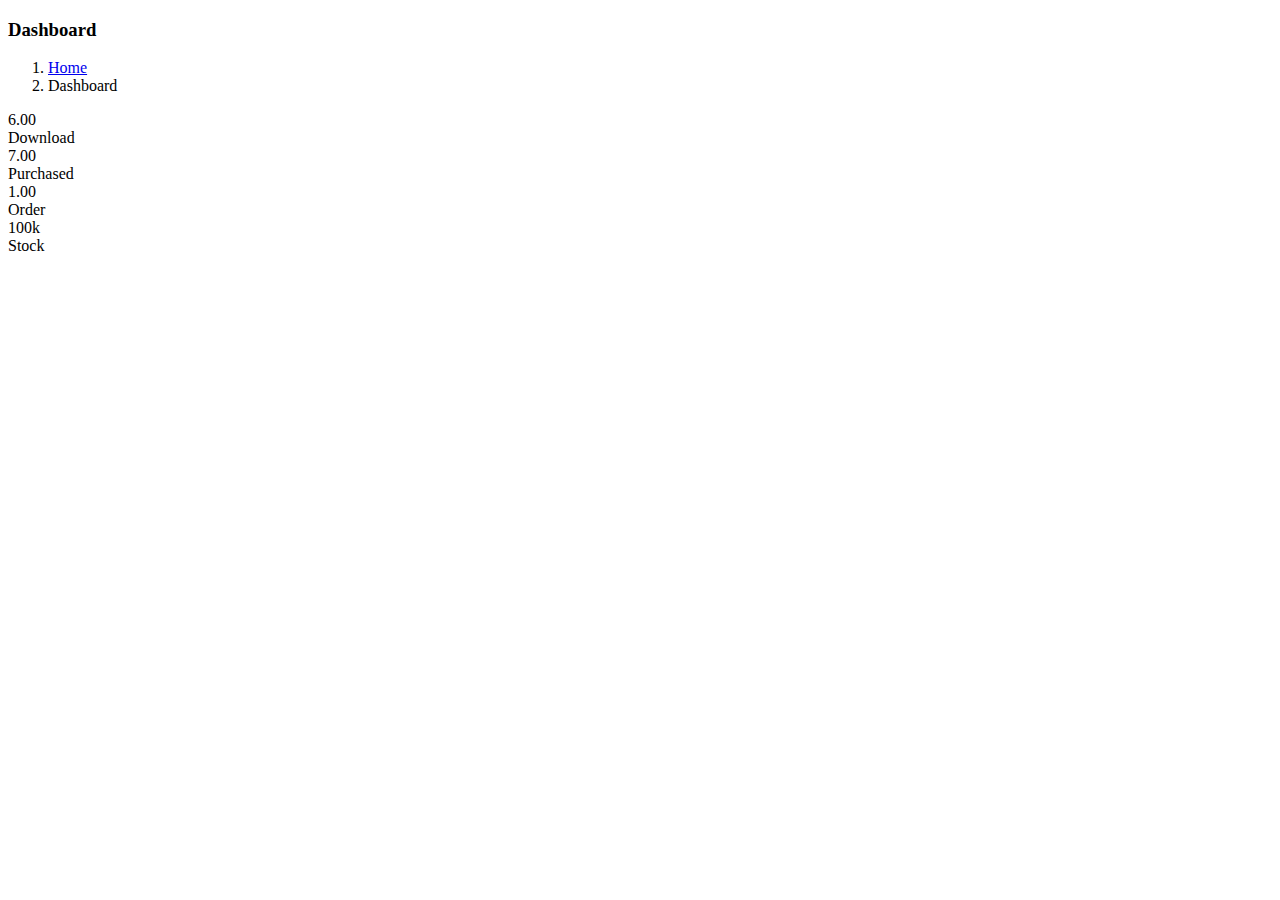
<file: src/main/resources/templates/index.html>
<!doctype html>
<html lang="en" xmlns:th="http//www.thymeleaf.org" th:replace="base::layout(~{::section})">
<head>
	<meta charset="UTF-8" />
	<title>Document</title>
</head>
<body>
		
  <!-- container section start -->
  <section id="container" class="">
    <!--main content start-->
    <section id="main-content">
      <section class="wrapper">
        <!--overview start-->
        <div class="row">
          <div class="col-lg-12">
            <h3 class="page-header"><i class="fa fa-laptop"></i> Dashboard</h3>
            <ol class="breadcrumb">
              <li><i class="fa fa-home"></i><a href="index.html">Home</a></li>
              <li><i class="fa fa-laptop"></i>Dashboard</li>
            </ol>
          </div>
        </div>

        <div class="row">
          <div class="col-lg-3 col-md-3 col-sm-12 col-xs-12">
            <div class="info-box blue-bg">
              <i class="fa fa-cloud-download"></i>
              <div class="count">6.00</div>
              <div class="title">Download</div>
            </div>
            <!--/.info-box-->
          </div>
          <!--/.col-->

          <div class="col-lg-3 col-md-3 col-sm-12 col-xs-12">
            <div class="info-box brown-bg">
              <i class="fa fa-shopping-cart"></i>
              <div class="count">7.00</div>
              <div class="title">Purchased</div>
            </div>
            <!--/.info-box-->
          </div>
          <!--/.col-->

          <div class="col-lg-3 col-md-3 col-sm-12 col-xs-12">
            <div class="info-box dark-bg">
              <i class="fa fa-thumbs-o-up"></i>
              <div class="count">1.00</div>
              <div class="title">Order</div>
            </div>
            <!--/.info-box-->
          </div>
          <!--/.col-->

          <div class="col-lg-3 col-md-3 col-sm-12 col-xs-12">
            <div class="info-box green-bg">
              <i class="fa fa-cubes"></i>
              <div class="count">100k</div>
              <div class="title">Stock</div>
            </div>
    
          </div>

        </div>
 
        <!-- statics end -->




    

      </section>
     
    </section>
    <!--main content end-->
  </section>
	
	
</body>
</html>
</file>
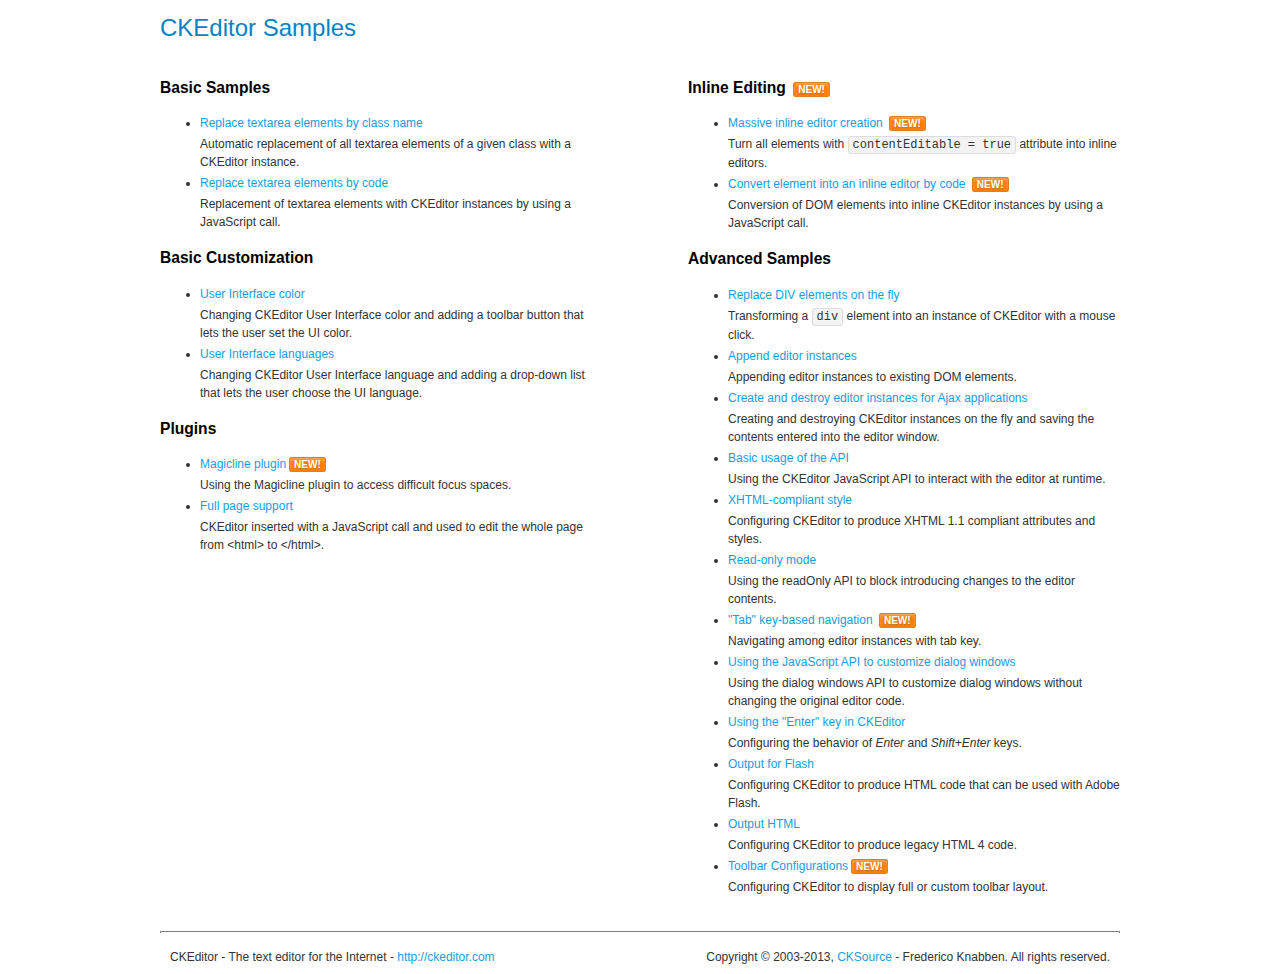
<file: src/main/resources/static/assets/ckeditor/samples/index.html>
<!DOCTYPE html>
<!--
Copyright (c) 2003-2013, CKSource - Frederico Knabben. All rights reserved.
For licensing, see LICENSE.html or http://ckeditor.com/license
-->
<html>
<head>
	<title>CKEditor Samples</title>
	<meta charset="utf-8">
	<link rel="stylesheet" href="sample.css">
</head>
<body>
	<h1 class="samples">
		CKEditor Samples
	</h1>
	<div class="twoColumns">
		<div class="twoColumnsLeft">
			<h2 class="samples">
				Basic Samples
			</h2>
			<dl class="samples">
				<dt><a class="samples" href="replacebyclass.html">Replace textarea elements by class name</a></dt>
				<dd>Automatic replacement of all textarea elements of a given class with a CKEditor instance.</dd>

				<dt><a class="samples" href="replacebycode.html">Replace textarea elements by code</a></dt>
				<dd>Replacement of textarea elements with CKEditor instances by using a JavaScript call.</dd>
			</dl>

			<h2 class="samples">
				Basic Customization
			</h2>
			<dl class="samples">
				<dt><a class="samples" href="uicolor.html">User Interface color</a></dt>
				<dd>Changing CKEditor User Interface color and adding a toolbar button that lets the user set the UI color.</dd>

				<dt><a class="samples" href="uilanguages.html">User Interface languages</a></dt>
				<dd>Changing CKEditor User Interface language and adding a drop-down list that lets the user choose the UI language.</dd>
			</dl>


			<h2 class="samples">Plugins</h2>
<dl class="samples">
<dt><a class="samples" href="plugins/magicline/magicline.html">Magicline plugin</a><span class="new">New!</span></dt>
<dd>Using the Magicline plugin to access difficult focus spaces.</dd>

<dt><a class="samples" href="plugins/wysiwygarea/fullpage.html">Full page support</a></dt>
<dd>CKEditor inserted with a JavaScript call and used to edit the whole page from &lt;html&gt; to &lt;/html&gt;.</dd>
</dl>
		</div>
		<div class="twoColumnsRight">
			<h2 class="samples">
				Inline Editing <span class="new">New!</span>
			</h2>
			<dl class="samples">
				<dt><a class="samples" href="inlineall.html">Massive inline editor creation</a> <span class="new">New!</span></dt>
				<dd>Turn all elements with <code>contentEditable = true</code> attribute into inline editors.</dd>

				<dt><a class="samples" href="inlinebycode.html">Convert element into an inline editor by code</a> <span class="new">New!</span></dt>
				<dd>Conversion of DOM elements into inline CKEditor instances by using a JavaScript call.</dd>

				
			</dl>

			<h2 class="samples">
				Advanced Samples
			</h2>
			<dl class="samples">
				<dt><a class="samples" href="divreplace.html">Replace DIV elements on the fly</a></dt>
				<dd>Transforming a <code>div</code> element into an instance of CKEditor with a mouse click.</dd>

				<dt><a class="samples" href="appendto.html">Append editor instances</a></dt>
				<dd>Appending editor instances to existing DOM elements.</dd>

				<dt><a class="samples" href="ajax.html">Create and destroy editor instances for Ajax applications</a></dt>
				<dd>Creating and destroying CKEditor instances on the fly and saving the contents entered into the editor window.</dd>

				<dt><a class="samples" href="api.html">Basic usage of the API</a></dt>
				<dd>Using the CKEditor JavaScript API to interact with the editor at runtime.</dd>

				<dt><a class="samples" href="xhtmlstyle.html">XHTML-compliant style</a></dt>
				<dd>Configuring CKEditor to produce XHTML 1.1 compliant attributes and styles.</dd>

				<dt><a class="samples" href="readonly.html">Read-only mode</a></dt>
				<dd>Using the readOnly API to block introducing changes to the editor contents.</dd>

				<dt><a class="samples" href="tabindex.html">"Tab" key-based navigation</a> <span class="new">New!</span></dt>
				<dd>Navigating among editor instances with tab key.</dd>


				
<dt><a class="samples" href="plugins/dialog/dialog.html">Using the JavaScript API to customize dialog windows</a></dt>
<dd>Using the dialog windows API to customize dialog windows without changing the original editor code.</dd>

<dt><a class="samples" href="plugins/enterkey/enterkey.html">Using the &quot;Enter&quot; key in CKEditor</a></dt>
<dd>Configuring the behavior of <em>Enter</em> and <em>Shift+Enter</em> keys.</dd>

<dt><a class="samples" href="plugins/htmlwriter/outputforflash.html">Output for Flash</a></dt>
<dd>Configuring CKEditor to produce HTML code that can be used with Adobe Flash.</dd>

<dt><a class="samples" href="plugins/htmlwriter/outputhtml.html">Output HTML</a></dt>
<dd>Configuring CKEditor to produce legacy HTML 4 code.</dd>

<dt><a class="samples" href="plugins/toolbar/toolbar.html">Toolbar Configurations</a><span class="new">New!</span></dt>
<dd>Configuring CKEditor to display full or custom toolbar layout.</dd>

			</dl>
		</div>
	</div>
	<div id="footer">
		<hr>
		<p>
			CKEditor - The text editor for the Internet - <a class="samples" href="http://ckeditor.com/">http://ckeditor.com</a>
		</p>
		<p id="copy">
			Copyright &copy; 2003-2013, <a class="samples" href="http://cksource.com/">CKSource</a> - Frederico Knabben. All rights reserved.
		</p>
	</div>
</body>
</html>
</file>
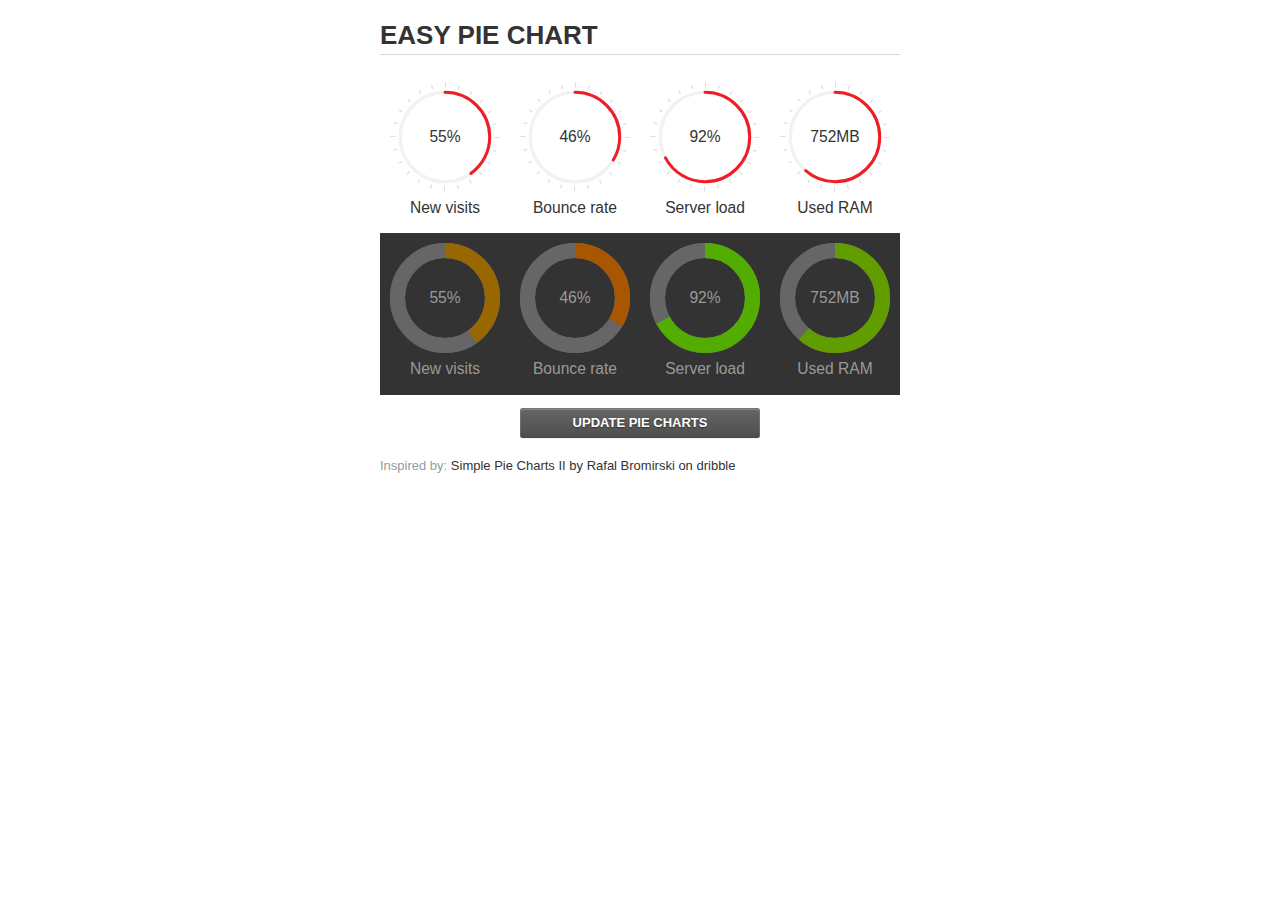
<file: src/main/resources/static/assets/jquery-easy-pie-chart/examples/index.html>
<!doctype html>
<html>
    <head>
        <meta charset="utf-8">
        <title>Easy Pie Chart</title>
        <script type="text/javascript" src="https://ajax.googleapis.com/ajax/libs/jquery/1.7.2/jquery.min.js"></script>
        <script type="text/javascript" src="http://html5shiv.googlecode.com/svn/trunk/html5.js"></script>
        <script type="text/javascript" src="excanvas.js"></script>
        <script type="text/javascript" src="../jquery.easy-pie-chart.js"></script>

        <link rel="stylesheet" type="text/css" href="style.css" media="screen">
        <link rel="stylesheet" type="text/css" href="../jquery.easy-pie-chart.css" media="screen">

        <meta name="viewport" content="width=device-width, initial-scale=1.0">

        <script type="text/javascript">
            var initPieChart = function() {
                $('.percentage').easyPieChart({
                    animate: 1000
                });
                $('.percentage-light').easyPieChart({
                    barColor: function(percent) {
                        percent /= 100;
                        return "rgb(" + Math.round(255 * (1-percent)) + ", " + Math.round(255 * percent) + ", 0)";
                    },
                    trackColor: '#666',
                    scaleColor: false,
                    lineCap: 'butt',
                    lineWidth: 15,
                    animate: 1000
                });

                $('.updateEasyPieChart').on('click', function(e) {
                  e.preventDefault();
                  $('.percentage, .percentage-light').each(function() {
                    var newValue = Math.round(100*Math.random());
                    $(this).data('easyPieChart').update(newValue);
                    $('span', this).text(newValue);
                  });
                });
            };
        </script>
    </head>
    <body onload="initPieChart();">
        <div class="container">
            <h1>EASY PIE CHART</h1>
            <div class="chart">
                <div class="percentage success" data-percent="55"><span>55</span>%</div>
                <div class="label">New visits</div>
            </div>
            <div class="chart">
                <div class="percentage" data-percent="46"><span>46</span>%</div>
                <div class="label">Bounce rate</div>
            </div>
            <div class="chart">
                <div class="percentage" data-percent="92"><span>92</span>%</div>
                <div class="label">Server load</div>
            </div>
            <div class="chart">
                <div class="percentage" data-percent="84"><span>752</span>MB</div>
                <div class="label">Used RAM</div>
            </div>
            <div style="clear:both;"></div>
            <div class="dark">
                <div class="chart">
                    <div id="sparkline_bar" class="percentage-light" data-percent="55"><span>55</span>%</div>
                    <div class="label">New visits</div>
                </div>
                <div class="chart">
                    <div id="sparkline_bar" class="percentage-light" data-percent="46"><span>46</span>%</div>
                    <div class="label">Bounce rate</div>
                </div>
                <div class="chart">
                    <div class="percentage-light" data-percent="92"><span>92</span>%</div>
                    <div class="label">Server load</div>
                </div>
                <div class="chart">
                    <div class="percentage-light" data-percent="84"><span>752</span>MB</div>
                    <div class="label">Used RAM</div>
                </div>
                <div style="clear:both;"></div>
            </div>

            <p><a href="#" class="button updateEasyPieChart">Update pie charts</a></p>

            <p class="credits">Inspired by: <a href="http://drbl.in/ezuc" target="_blank">Simple Pie Charts II by Rafal Bromirski on dribble</a></p>
        </div>
    </body>
</html>
</file>
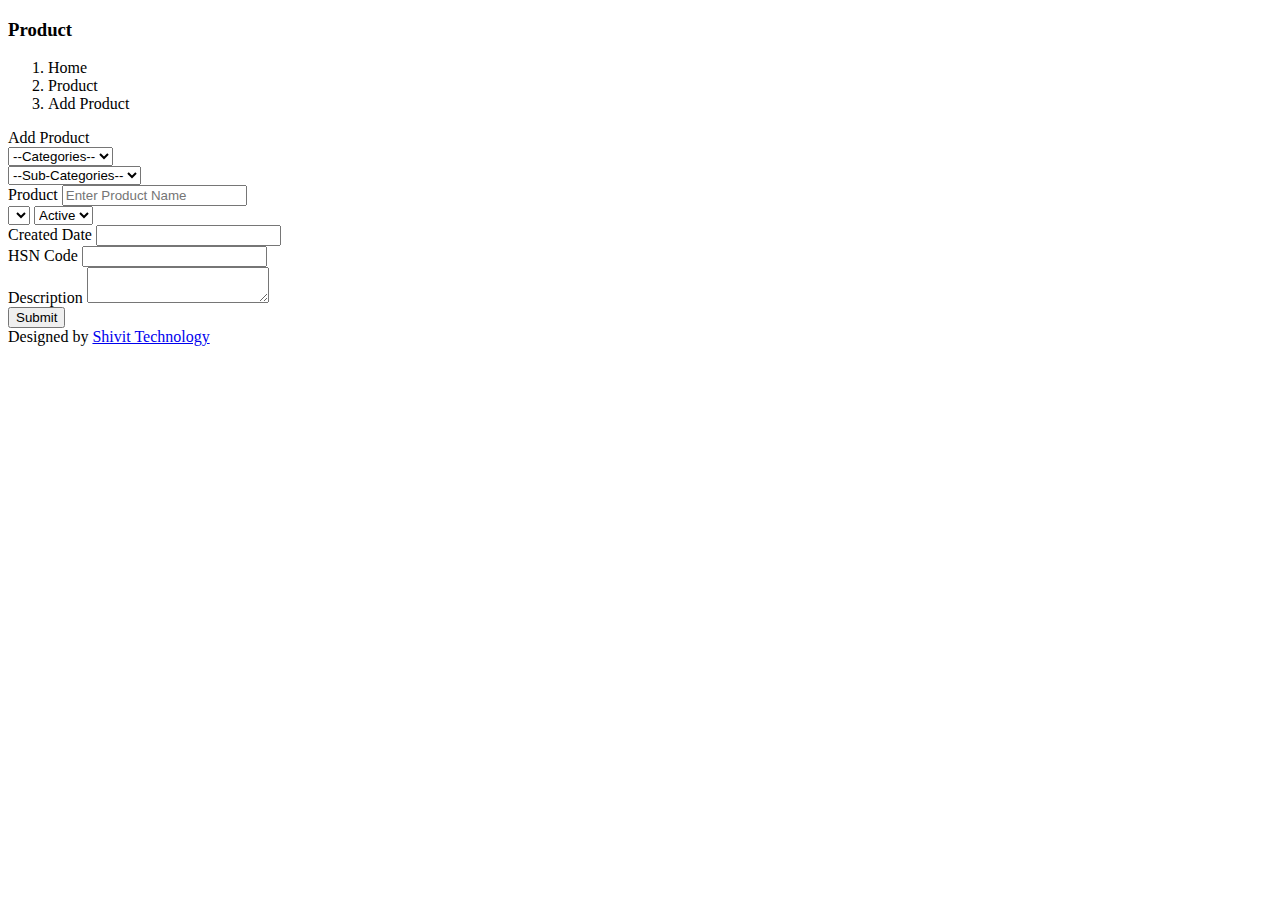
<file: src/main/resources/templates/product.html>
<!doctype html>
<html lang="en" xmlns:th="http//www.thymeleaf.org"
	th:replace="base::layout(~{::section})">
<head>
<meta charset="UTF-8" />
<title>Document</title>
</head>
<body>
	<section>

		<!--main content start-->
		<section id="main-content">
			<section class="wrapper">
				<div class="row">
					<div class="col-lg-12">
						<h3 class="page-header">
							<i class="fa fa-file-text-o"></i>Product
						</h3>
						<ol class="breadcrumb">
							<li><i class="fa fa-home"></i><a th:href="@{/index}">Home</a></li>
							<li><i class="icon_document_alt"></i>Product</li>
							<li><i class="fa fa-file-text-o"></i>Add Product</li>
						</ol>
					</div>
				</div>
				<div class="row">
					<div class="col-lg-12">
						<section class="panel">
							<header class="panel-heading"> Add Product </header>
							<div class="panel-body">
								<div>
									<form role="form" class="col-lg-3" th:object="${product}" method="post" th:action="@{/product/save}">
										<div class="form-group">
											<select class="form-control" name="category">
												<option value=0>--Categories--</option>
												<option th:each="category: ${categoryList}"
												 th:value="${category.id}"	th:text="${category.name}">Active</option>

											</select>
										</div>
										
										<div class="form-group">
											<select class="form-control" name="subCategory">
												<option>--Sub-Categories--</option>
												<option th:each="category: ${subCategoryList}"
													th:value="${category.id}"th:text="${category.name}">Active</option>

											</select>
										</div>




										<div class="form-group">
											<label for="exampleInputEmail">Product</label> <input
												type="text" class="form-control" id="exampleInputEmail1"
												placeholder="Enter Product Name" name="name">
										</div>
										
										<select   class="form-control" name="processor">
											
											<option th:value="${processor.id}" th:each="processor: ${processorList}" th:text="${processor.name}"></option>
										
										</select>
										
										<!-- <select   class="form-control" name="ram">
											
											<option th:value="${ram.id}" th:each="ram: ${ramList}" th:text="${ram.name}"></option>
										
										</select> -->
										<select   class="form-control" name="display">
											
											<option th:value="${display.id}" th:each="display: ${displayList}" th:text="${display.name}">Active</option>
										
										</select>
										
										
										
										
										
										<div class="form-group">
											<label for="exampleInputPassword1">Created Date</label> <input
												type="text" class="form-control"
												id="exampleInputPassword1" name="date">
										</div>
										
										<div class="form-group">
											<label for="exampnputPassword1">HSN Code</label> <input
												type="text" class="form-control"
												id="hsnCode" name="hsnCode">
										</div>
										

										<div class="form-group">
											<label for="exam1">Description</label>
											<textarea class="form-control" id="example" name="description"></textarea>
										</div>

										<button type="submit" class="btn btn-primary">Submit</button>
									</form>
								</div>

							</div>
						</section>
						<section class="panel"></section>
					</div>
				</div>

				<!-- page end-->
			</section>

		</section>
	</section>
	<!-- page end-->

	<!--main content end-->
	<div class="text-right">
		<div class="credits">

			Designed by <a href="https://shivit.com/">Shivit Technology</a>
		</div>
	</div>


</body>
</html>
</file>
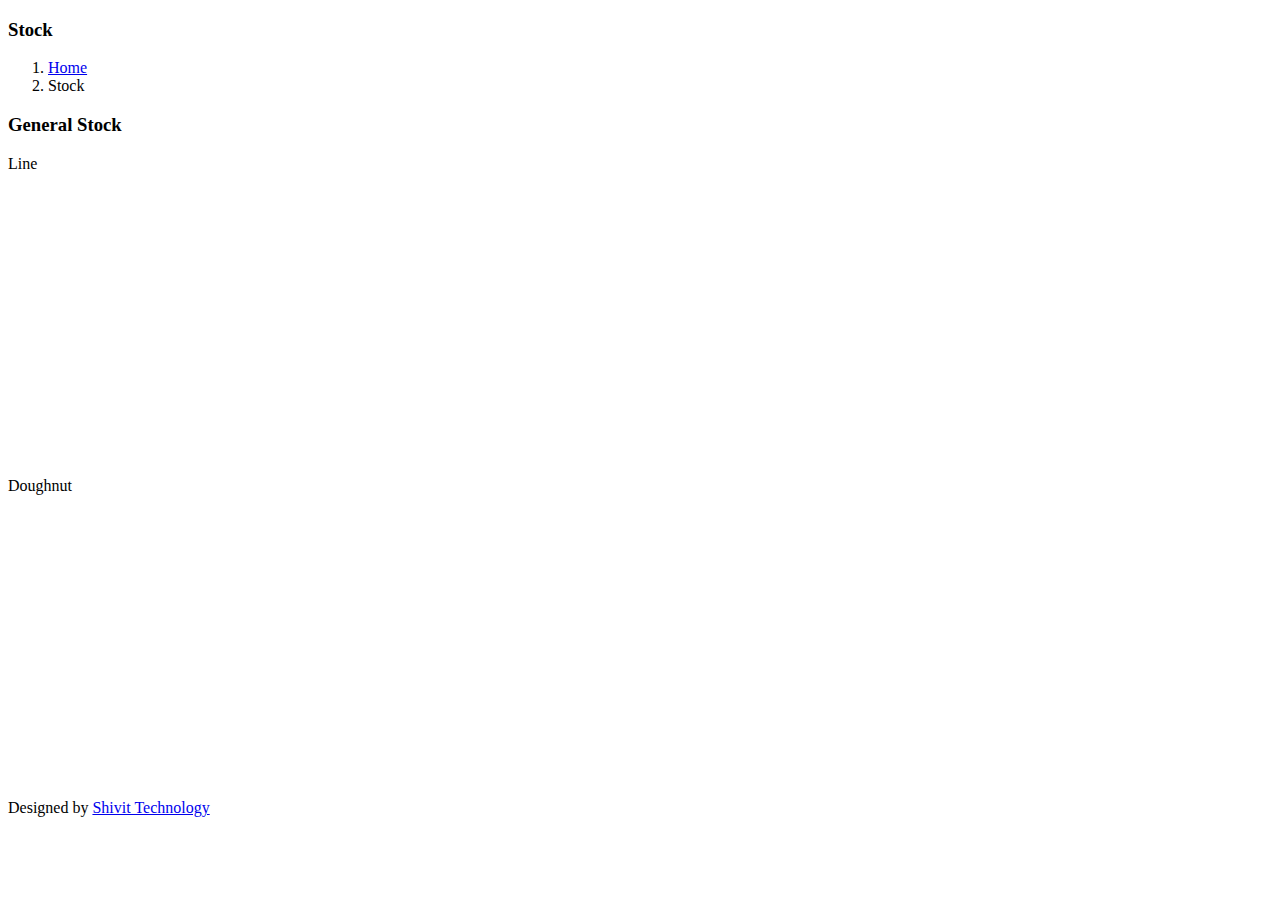
<file: src/main/resources/templates/stock.html>
<!doctype html>
<html lang="en" xmlns:th="http//www.thymeleaf.org"
	th:replace="base::layout(~{::section})">
<head>
<meta charset="UTF-8" />
<title>Document</title>
</head>
<body>
	<section>
		<section id="container" class="">
			
			<!--main content start-->
			<section id="main-content">
				<section class="wrapper">
					<div class="row">
						<div class="col-lg-12">
							<h3 class="page-header">
								<i class="icon_piechart"></i>Stock
							</h3>
							<ol class="breadcrumb">
								<li><i class="fa fa-home"></i><a href="index.html">Home</a></li>
								<li><i class="icon_piechart"></i>Stock</li>

							</ol>
						</div>
					</div>
					<div class="row">
						<!-- chart start -->
						<div class="col-lg-12">
							<section class="panel">
								<header class="panel-heading">
									<h3>General Stock</h3>
								</header>
								<div class="panel-body">
									<div class="tab-pane" id="chartjs">
										<div class="row">
											<!-- Line -->
											<div class="col-lg-6">
												<section class="panel">
													<header class="panel-heading"> Line </header>
													<div class="panel-body text-center">
														<canvas id="line" height="300" width="450"></canvas>
													</div>
												</section>
											</div>
											<div class="col-lg-6">
												<section class="panel">
													<header class="panel-heading"> Doughnut </header>
													<div class="panel-body text-center">
														<canvas id="doughnut" height="300" width="400"></canvas>
													</div>
												</section>
											</div>

										</div>

										<div class="row">

											
											<!-- Doughnut -->

										</div>
									</div>
								</div>
							</section>
						</div>
					</div>
				</section>

			</section>
			<!--main content end-->
			
		</section>


	</section>


	<div class="text-right">
		<div class="credits">

			Designed by <a href="https://shivit.com/">Shivit Technology</a>
		</div>
	</div>



</body>
</html>
</file>
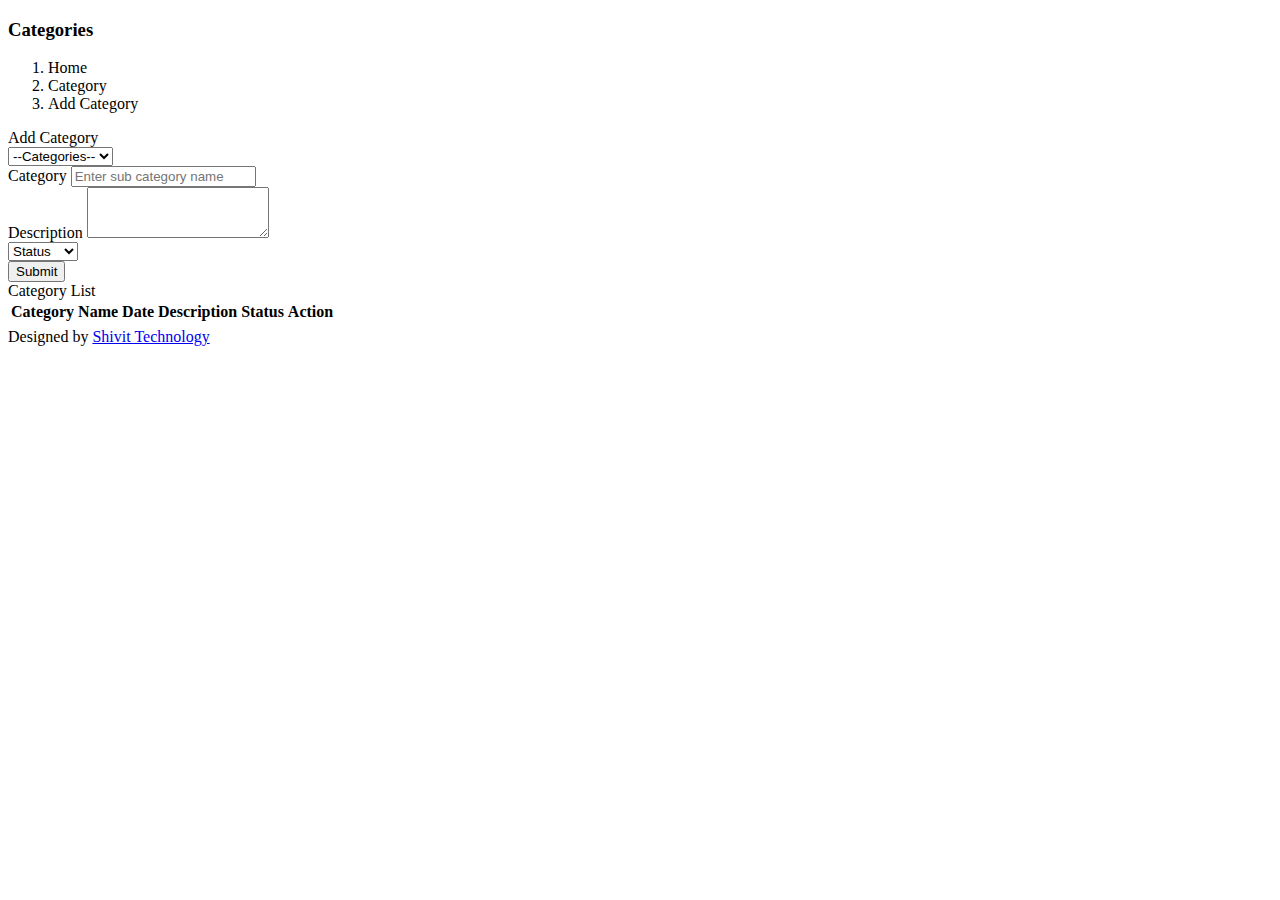
<file: src/main/resources/templates/subcategory.html>
<!doctype html>
<html lang="en" xmlns:th="http//www.thymeleaf.org"
	th:replace="base::layout(~{::section})">
<head>
<meta charset="UTF-8" />
<title>Document</title>
</head>
<body>
	<section>


		<!--main content start-->
		<section id="main-content">
			<section class="wrapper">
				<div class="row">
					<div class="col-lg-12">
						<h3 class="page-header">
							<i class="fa fa-file-text-o"></i>Categories
						</h3>
						<ol class="breadcrumb">
							<li><i class="fa fa-home"></i><a th:href="@{/index}">Home</a></li>
							<li><i class="icon_document_alt"></i>Category</li>
							<li><i class="fa fa-file-text-o"></i>Add Category</li>
						</ol>
					</div>
				</div>
				<div class="row">
					<div class="col-lg-12">
						<section class="panel">
							<header class="panel-heading"> Add Category </header>
							<div class="panel-body">
								<form method="post" th:action="@{/category/save}"
									th:object="${category}">
									<div class="form-group">
										<select   class="form-control" name="parent">
											<option value=0>--Categories--</option>
											<option th:value="${category.id}" th:each="category: ${categoryList}" th:text="${category.name}">Active</option>
										
									</select>
									</div>
									<div class="form-group">
										<label class="sr-only" for="exampleInputEmail2">Category</label>
										<input required type="text" class="form-control" name="name"
											id="exampleInputEmail2" placeholder="Enter sub category name">
									</div>
									
									<div class="form-group">
										<label for="exampleFormControlTextarea1">Description</label>
										<textarea class="form-control" name="description"
											id="exampleFormControlTextarea1" rows="3"></textarea>
									</div>

									<select class="form-control" name="status" >
										<option>Status</option>
										<option value=1>Active</option>
										<option value=0>InActive</option>
									</select>

									<div>

										<button type="submit" class="btn btn-primary">Submit</button>

									</div>

								</form>
							</div>
						</section>
						<section class="panel">
							<header class="panel-heading"> Category List </header>

							<table class="table table-striped table-advance table-hover">
								<tbody>
									<tr>
										<th><i class="icon_profile"></i> Category Name</th>
										<th><i class="icon_calendar"></i> Date</th>
										<th><i class="icon_mail_alt"></i> Description</th>
										<th><i class="icon_mobile"></i> Status</th>
										<th><i class="icon_cogs"></i> Action</th>
									</tr>
									<tr th:each="category: ${categoryList}">
										<td th:text="${category.name}"></td>
										<td th:text="${category.time}"></td>
										<td th:text="${category.description}"></td>
										<td th:text="${category.status}? 'Active':'InActive'"></td>

										<td>
											<div class="btn-group">
												<a class="btn btn-primary" href="#"><i
													class="icon_plus_alt2"></i></a> <a class="btn btn-success"
													href="#"><i class="icon_check_alt2"></i></a> <a
													class="btn btn-danger"th:href="@{/category/{id}(id=${category.id})}"><i
													class="icon_close_alt2"></i></a>
											</div>
										</td>
									</tr>
								</tbody>
							</table>
						</section>
					</div>
				</div>

				<!-- page end-->
			</section>


		</section>

	</section>

	<!-- page end-->


	<!--main content end-->
	<div class="text-right">
		<div class="credits">

			Designed by <a href="https://shivit.com/">Shivit Technology</a>
		</div>
	</div>


</body>
</html>
</file>
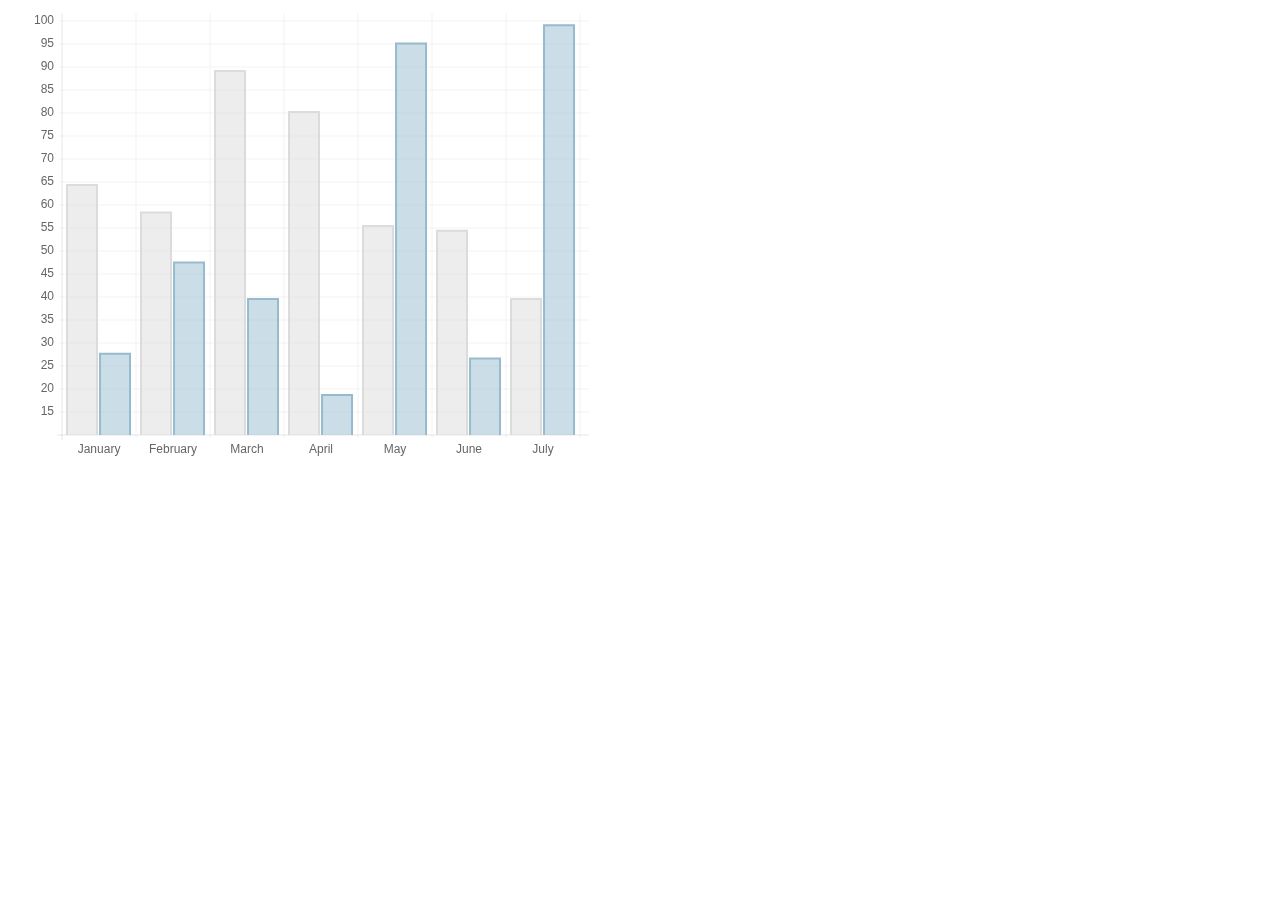
<file: src/main/resources/static/assets/chart-master/samples/bar.html>
<!doctype html>
<html>
	<head>
		<title>Bar Chart</title>
		<script src="../Chart.js"></script>
		<meta name = "viewport" content = "initial-scale = 1, user-scalable = no">
		<style>
			canvas{
			}
		</style>
	</head>
	<body>
		<canvas id="canvas" height="450" width="600"></canvas>


	<script>

		var barChartData = {
			labels : ["January","February","March","April","May","June","July"],
			datasets : [
				{
					fillColor : "rgba(220,220,220,0.5)",
					strokeColor : "rgba(220,220,220,1)",
					data : [65,59,90,81,56,55,40]
				},
				{
					fillColor : "rgba(151,187,205,0.5)",
					strokeColor : "rgba(151,187,205,1)",
					data : [28,48,40,19,96,27,100]
				}
			]
			
		}

	var myLine = new Chart(document.getElementById("canvas").getContext("2d")).Bar(barChartData);
	
	</script>
	</body>
</html>
</file>
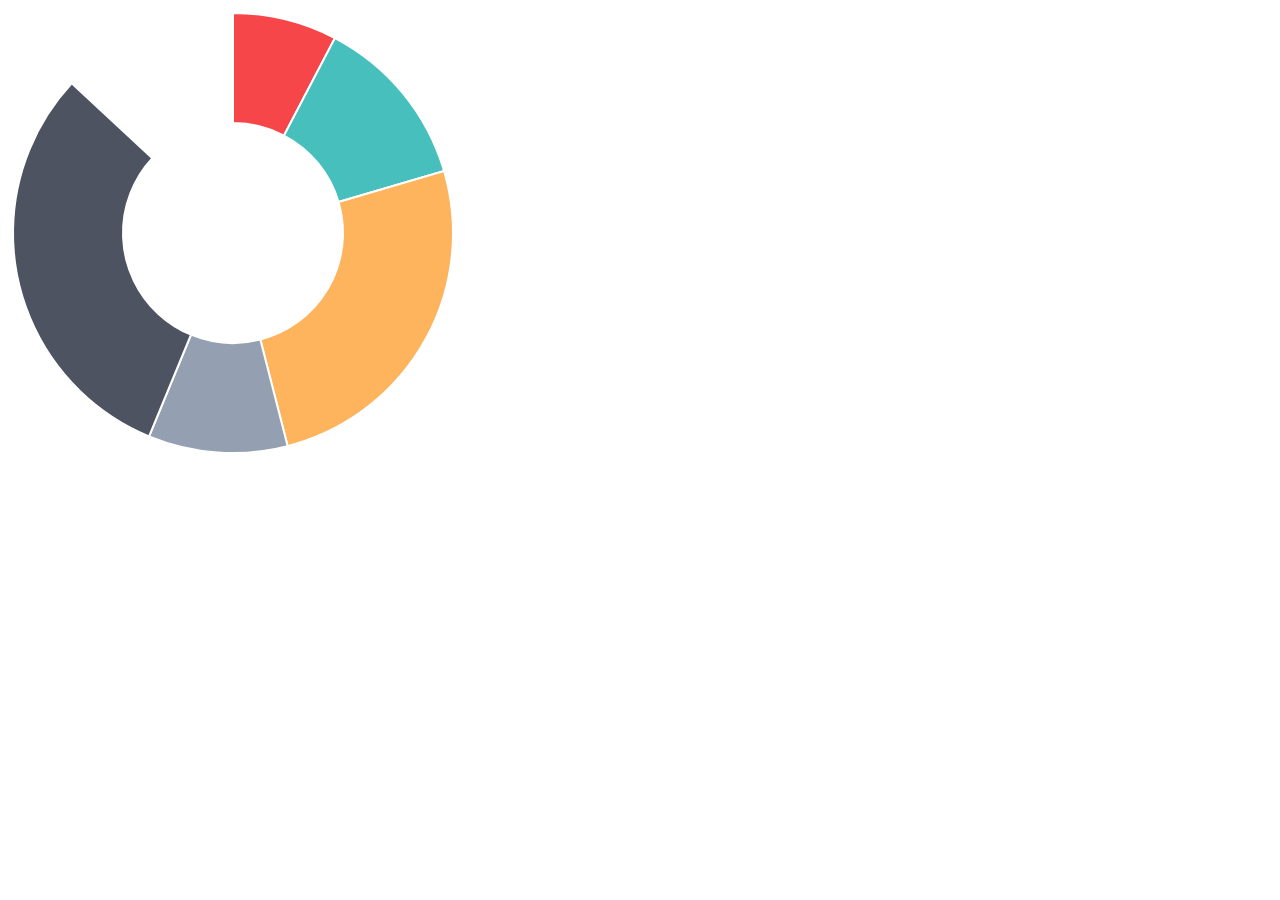
<file: src/main/resources/static/assets/chart-master/samples/doughnut.html>
<!doctype html>
<html>
	<head>
		<title>Doughnut Chart</title>
		<script src="../Chart.js"></script>
		<meta name = "viewport" content = "initial-scale = 1, user-scalable = no">
		<style>
			canvas{
			}
		</style>
	</head>
	<body>
		<canvas id="canvas" height="450" width="450"></canvas>


	<script>

		var doughnutData = [
				{
					value: 30,
					color:"#F7464A"
				},
				{
					value : 50,
					color : "#46BFBD"
				},
				{
					value : 100,
					color : "#FDB45C"
				},
				{
					value : 40,
					color : "#949FB1"
				},
				{
					value : 120,
					color : "#4D5360"
				}
			
			];

	var myDoughnut = new Chart(document.getElementById("canvas").getContext("2d")).Doughnut(doughnutData);
	
	</script>
	</body>
</html>
</file>
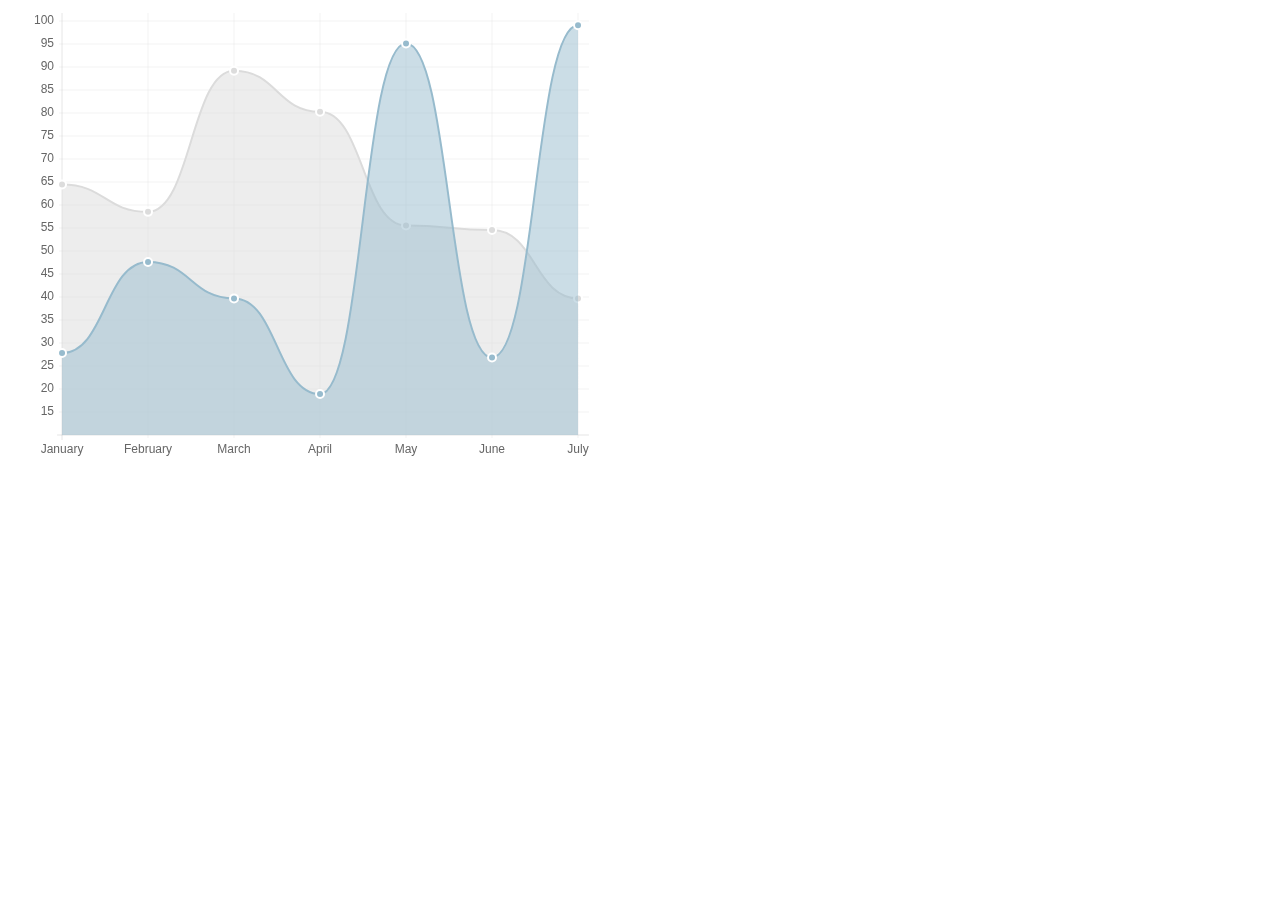
<file: src/main/resources/static/assets/chart-master/samples/line.html>
<!doctype html>
<html>
	<head>
		<title>Line Chart</title>
		<script src="../Chart.js"></script>
		<meta name = "viewport" content = "initial-scale = 1, user-scalable = no">
		<style>
			canvas{
			}
		</style>
	</head>
	<body>
		<canvas id="canvas" height="450" width="600"></canvas>


	<script>

		var lineChartData = {
			labels : ["January","February","March","April","May","June","July"],
			datasets : [
				{
					fillColor : "rgba(220,220,220,0.5)",
					strokeColor : "rgba(220,220,220,1)",
					pointColor : "rgba(220,220,220,1)",
					pointStrokeColor : "#fff",
					data : [65,59,90,81,56,55,40]
				},
				{
					fillColor : "rgba(151,187,205,0.5)",
					strokeColor : "rgba(151,187,205,1)",
					pointColor : "rgba(151,187,205,1)",
					pointStrokeColor : "#fff",
					data : [28,48,40,19,96,27,100]
				}
			]
			
		}

	var myLine = new Chart(document.getElementById("canvas").getContext("2d")).Line(lineChartData);
	
	</script>
	</body>
</html>
</file>
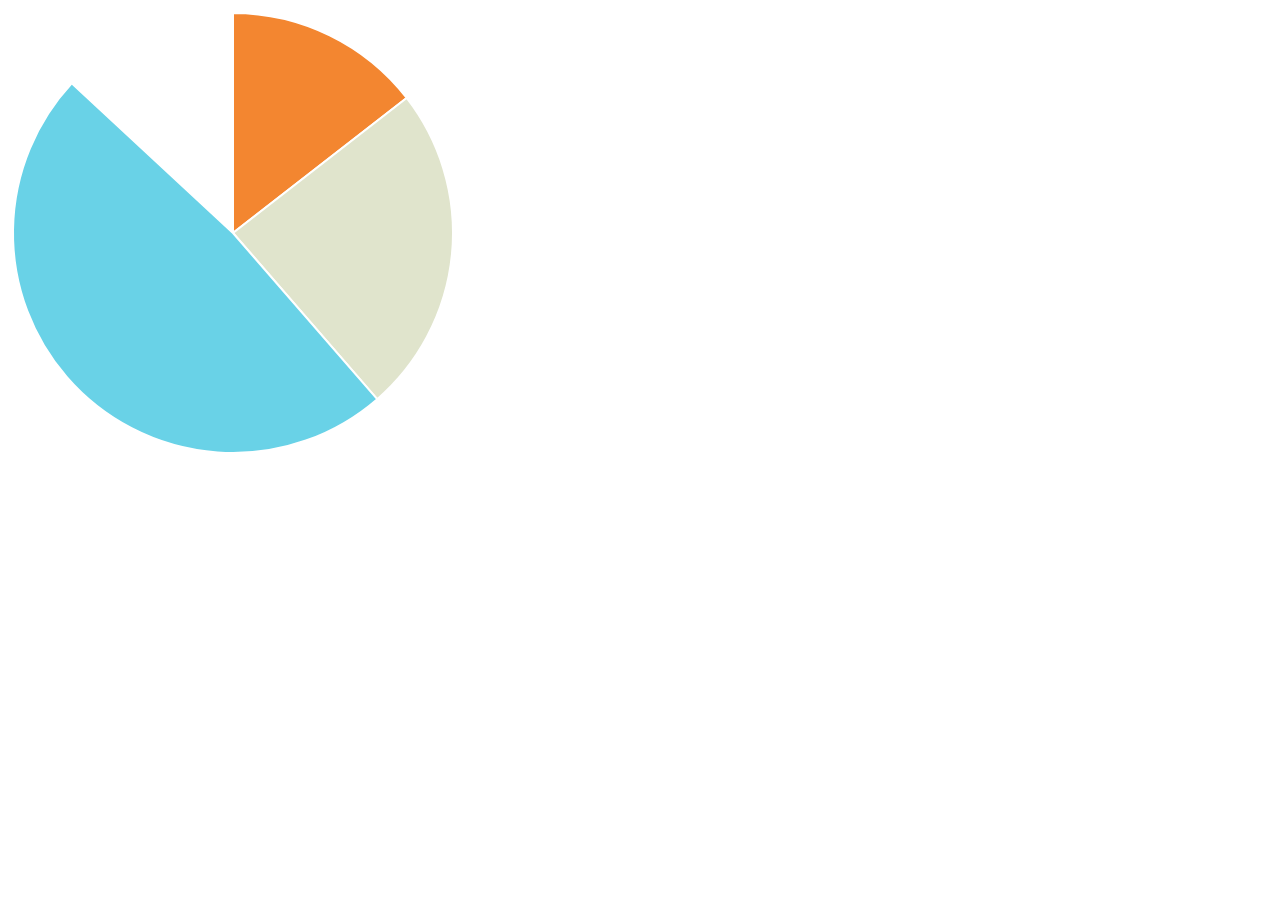
<file: src/main/resources/static/assets/chart-master/samples/pie.html>
<!doctype html>
<html>
	<head>
		<title>Radar Chart</title>
		<script src="../Chart.js"></script>
		<meta name = "viewport" content = "initial-scale = 1, user-scalable = no">
		<style>
			canvas{
			}
		</style>
	</head>
	<body>
		<canvas id="canvas" height="450" width="450"></canvas>


	<script>

		var pieData = [
				{
					value: 30,
					color:"#F38630"
				},
				{
					value : 50,
					color : "#E0E4CC"
				},
				{
					value : 100,
					color : "#69D2E7"
				}
			
			];

	var myPie = new Chart(document.getElementById("canvas").getContext("2d")).Pie(pieData);
	
	</script>
	</body>
</html>
</file>
<file: src/main/resources/static/assets/ckeditor/samples/sample.css>
/*
Copyright (c) 2003-2013, CKSource - Frederico Knabben. All rights reserved.
For licensing, see LICENSE.html or http://ckeditor.com/license
*/

html, body, h1, h2, h3, h4, h5, h6, div, span, blockquote, p, address, form, fieldset, img, ul, ol, dl, dt, dd, li, hr, table, td, th, strong, em, sup, sub, dfn, ins, del, q, cite, var, samp, code, kbd, tt, pre
{
	line-height: 1.5em;
}

body
{
	padding: 10px 30px;
}

input, textarea, select, option, optgroup, button, td, th
{
	font-size: 100%;
}

pre, code, kbd, samp, tt
{
	font-family: monospace,monospace;
	font-size: 1em;
}

body {
    width: 960px;
    margin: 0 auto;
}

code
{
	background: #f3f3f3;
	border: 1px solid #ddd;
	padding: 1px 4px;

	-moz-border-radius: 3px;
	-webkit-border-radius: 3px;
	border-radius: 3px;
}

.new
{
	background: #FF7E00;
	border: 1px solid #DA8028;
	color: #fff;
	font-size: 10px;
	font-weight: bold;
	padding: 1px 4px;
	text-shadow: 0 1px 0 #C97626;
	text-transform: uppercase;
	margin: 0 0 0 3px;

	-moz-border-radius: 3px;
	-webkit-border-radius: 3px;
	border-radius: 3px;

	-moz-box-shadow: 0 2px 3px 0 #FFA54E inset;
	-webkit-box-shadow: 0 2px 3px 0 #FFA54E inset;
	box-shadow: 0 2px 3px 0 #FFA54E inset;
}

h1.samples
{
	color: #0782C1;
	font-size: 200%;
	font-weight: normal;
	margin: 0;
	padding: 0;
}

h1.samples a
{
	color: #0782C1;
	text-decoration: none;
	border-bottom: 1px dotted #0782C1;
}

.samples a:hover
{
	border-bottom: 1px dotted #0782C1;
}

h2.samples
{
	color: #000000;
	font-size: 130%;
	margin: 15px 0 0 0;
	padding: 0;
}

p, blockquote, address, form, pre, dl, h1.samples, h2.samples
{
	margin-bottom: 15px;
}

ul.samples
{
	margin-bottom: 15px;
}

.clear
{
	clear: both;
}

fieldset
{
	margin: 0;
	padding: 10px;
}

body, input, textarea
{
	color: #333333;
	font-family: Arial, Helvetica, sans-serif;
}

body
{
	font-size: 75%;
}

a.samples
{
	color: #189DE1;
	text-decoration: none;
}

form
{
	margin: 0;
	padding: 0;
}

pre.samples
{
	background-color: #F7F7F7;
	border: 1px solid #D7D7D7;
	overflow: auto;
	padding: 0.25em;
	white-space: pre-wrap; /* CSS 2.1 */
	word-wrap: break-word; /* IE7 */
	-moz-tab-size: 4;
	-o-tab-size: 4;
	-webkit-tab-size: 4;
	tab-size: 4;
}

#footer
{
	clear: both;
	padding-top: 10px;
}

#footer hr
{
	margin: 10px 0 15px 0;
	height: 1px;
	border: solid 1px gray;
	border-bottom: none;
}

#footer p
{
	margin: 0 10px 10px 10px;
	float: left;
}

#footer #copy
{
	float: right;
}

#outputSample
{
	width: 100%;
	table-layout: fixed;
}

#outputSample thead th
{
	color: #dddddd;
	background-color: #999999;
	padding: 4px;
	white-space: nowrap;
}

#outputSample tbody th
{
	vertical-align: top;
	text-align: left;
}

#outputSample pre
{
	margin: 0;
	padding: 0;
}

.description
{
	border: 1px dotted #B7B7B7;
	margin-bottom: 10px;
	padding: 10px 10px 0;
	overflow: hidden;
}

label
{
	display: block;
	margin-bottom: 6px;
}

/**
 *	CKEditor editables are automatically set with the "cke_editable" class
 *	plus cke_editable_(inline|themed) depending on the editor type.
 */

/* Style a bit the inline editables. */
.cke_editable.cke_editable_inline
{
	cursor: pointer;
}

/* Once an editable element gets focused, the "cke_focus" class is
   added to it, so we can style it differently. */
.cke_editable.cke_editable_inline.cke_focus
{
	box-shadow: inset 0px 0px 20px 3px #ddd, inset 0 0 1px #000;
	outline: none;
	background: #eee;
	cursor: text;
}

/* Avoid pre-formatted overflows inline editable. */
.cke_editable_inline pre
{
	white-space: pre-wrap;
	word-wrap: break-word;
}

/**
 *	Samples index styles.
 */

.twoColumns,
.twoColumnsLeft,
.twoColumnsRight
{
	overflow: hidden;
}

.twoColumnsLeft,
.twoColumnsRight
{
	width: 45%;
}

.twoColumnsLeft
{
	float: left;
}

.twoColumnsRight
{
	float: right;
}

dl.samples
{
	padding: 0 0 0 40px;
}
dl.samples > dt
{
	display: list-item;
	list-style-type: disc;
	list-style-position: outside;
	margin: 0 0 3px;
}
dl.samples > dd
{
	margin: 0 0 3px;
}
.warning
{
    color: #ff0000;
	background-color: #FFCCBA;
    border: 2px dotted #ff0000;
	padding: 15px 10px;
	margin: 10px 0;
}

/* Used on inline samples */

blockquote
{
	font-style: italic;
	font-family: Georgia, Times, "Times New Roman", serif;
	padding: 2px 0;
	border-style: solid;
	border-color: #ccc;
	border-width: 0;
}

.cke_contents_ltr blockquote
{
	padding-left: 20px;
	padding-right: 8px;
	border-left-width: 5px;
}

.cke_contents_rtl blockquote
{
	padding-left: 8px;
	padding-right: 20px;
	border-right-width: 5px;
}

img.right {
    border: 1px solid #ccc;
    float: right;
    margin-left: 15px;
    padding: 5px;
}

img.left {
    border: 1px solid #ccc;
    float: left;
    margin-right: 15px;
    padding: 5px;
}
</file>
<file: src/main/resources/static/assets/jquery-easy-pie-chart/examples/style.css>
body {
    font: 13px/1.4 'Helvetica Neue', 'Helvetica','Arial', sans-serif;
    color: #333;
}

.container {
    width: 520px;
    margin: auto;
}

h1 {
    border-bottom: 1px solid #d9d9d9;
}

a {
    color: #be2221;
    text-decoration: none;
}

.chart {
    float: left;
    margin: 10px;
}

.percentage,
.label {
    text-align: center;
    color: #333;
    font-weight: 100;
    font-size: 1.2em;
    margin-bottom: 0.3em;
}

.credits {
    padding-top: 0.5em;
    clear: both;
    color: #999;
}

.credits a {
    color: #333;
}

.dark {
    background: #333;
}

.dark .percentage-light,
.dark .label {
    text-align: center;
    color: #999;
    font-weight: 100;
    font-size: 1.2em;
    margin-bottom: 0.3em;
}


.button {
  -webkit-box-shadow: inset 0 0 1px #000, inset 0 1px 0 1px rgba(255,255,255,0.2), 0 1px 1px -1px rgba(0, 0, 0, .5);
  -moz-box-shadow: inset 0 0 1px #000, inset 0 1px 0 1px rgba(255,255,255,0.2), 0 1px 1px -1px rgba(0, 0, 0, .5);
  box-shadow: inset 0 0 1px #000, inset 0 1px 0 1px rgba(255,255,255,0.2), 0 1px 1px -1px rgba(0, 0, 0, .5);
  -webkit-border-radius: 3px;
  -moz-border-radius: 3px;
  border-radius: 3px;
  padding: 6px 20px;
  font-weight: bold;
  text-transform: uppercase;
  display: block;
  margin: auto;
  max-width: 200px;
  text-align: center;
  background-color: #5c5c5c;
  background-image: -moz-linear-gradient(top, #666666, #4d4d4d);
  background-image: -ms-linear-gradient(top, #666666, #4d4d4d);
  background-image: -webkit-gradient(linear, 0 0, 0 100%, from(#666666), to(#4d4d4d));
  background-image: -webkit-linear-gradient(top, #666666, #4d4d4d);
  background-image: -o-linear-gradient(top, #666666, #4d4d4d);
  background-image: linear-gradient(top, #666666, #4d4d4d);
  background-repeat: repeat-x;
  filter: progid:DXImageTransform.Microsoft.gradient(startColorstr='#666666', endColorstr='#4d4d4d', GradientType=0);
  color: #ffffff;
  text-shadow: 0 1px 1px #333333;
}
.button:hover {
  color: #ffffff;
  text-decoration: none;
  background-color: #616161;
  background-image: -moz-linear-gradient(top, #6b6b6b, #525252);
  background-image: -ms-linear-gradient(top, #6b6b6b, #525252);
  background-image: -webkit-gradient(linear, 0 0, 0 100%, from(#6b6b6b), to(#525252));
  background-image: -webkit-linear-gradient(top, #6b6b6b, #525252);
  background-image: -o-linear-gradient(top, #6b6b6b, #525252);
  background-image: linear-gradient(top, #6b6b6b, #525252);
  background-repeat: repeat-x;
  filter: progid:DXImageTransform.Microsoft.gradient(startColorstr='#6b6b6b', endColorstr='#525252', GradientType=0);
}
.button:active {
  background-color: #575757;
  background-image: -moz-linear-gradient(top, #616161, #474747);
  background-image: -ms-linear-gradient(top, #616161, #474747);
  background-image: -webkit-gradient(linear, 0 0, 0 100%, from(#616161), to(#474747));
  background-image: -webkit-linear-gradient(top, #616161, #474747);
  background-image: -o-linear-gradient(top, #616161, #474747);
  background-image: linear-gradient(top, #616161, #474747);
  background-repeat: repeat-x;
  filter: progid:DXImageTransform.Microsoft.gradient(startColorstr='#616161', endColorstr='#474747', GradientType=0);
  -webkit-transform: translate(0, 1px);
  -moz-transform: translate(0, 1px);
  -ms-transform: translate(0, 1px);
  -o-transform: translate(0, 1px);
  transform: translate(0, 1px);
}
.button:disabled {
  background-color: #dddddd;
  background-image: -moz-linear-gradient(top, #e7e7e7, #cdcdcd);
  background-image: -ms-linear-gradient(top, #e7e7e7, #cdcdcd);
  background-image: -webkit-gradient(linear, 0 0, 0 100%, from(#e7e7e7), to(#cdcdcd));
  background-image: -webkit-linear-gradient(top, #e7e7e7, #cdcdcd);
  background-image: -o-linear-gradient(top, #e7e7e7, #cdcdcd);
  background-image: linear-gradient(top, #e7e7e7, #cdcdcd);
  background-repeat: repeat-x;
  filter: progid:DXImageTransform.Microsoft.gradient(startColorstr='#e7e7e7', endColorstr='#cdcdcd', GradientType=0);
  color: #939393;
  text-shadow: 0 1px 1px #fff;
}

@media screen and (max-device-width: 480px) {
  .container{
    width: 100%;
  }
}
</file>
